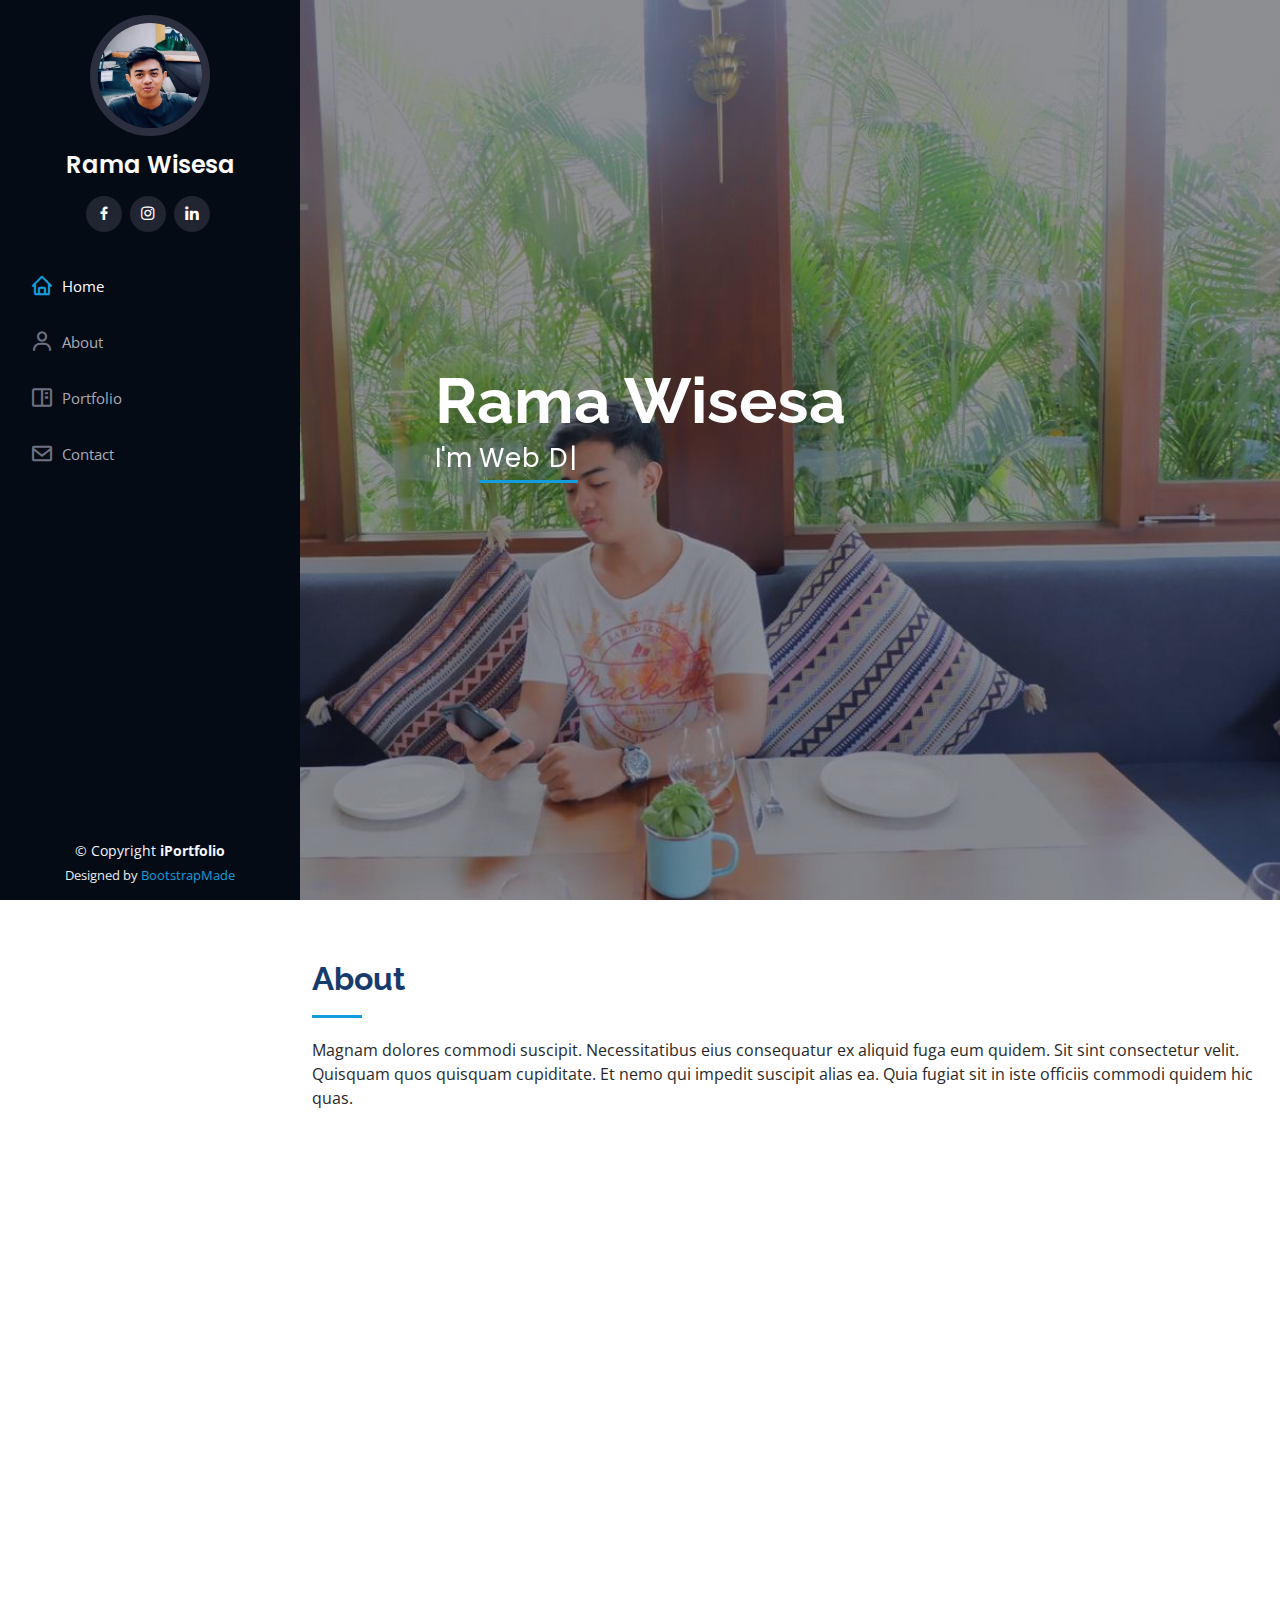
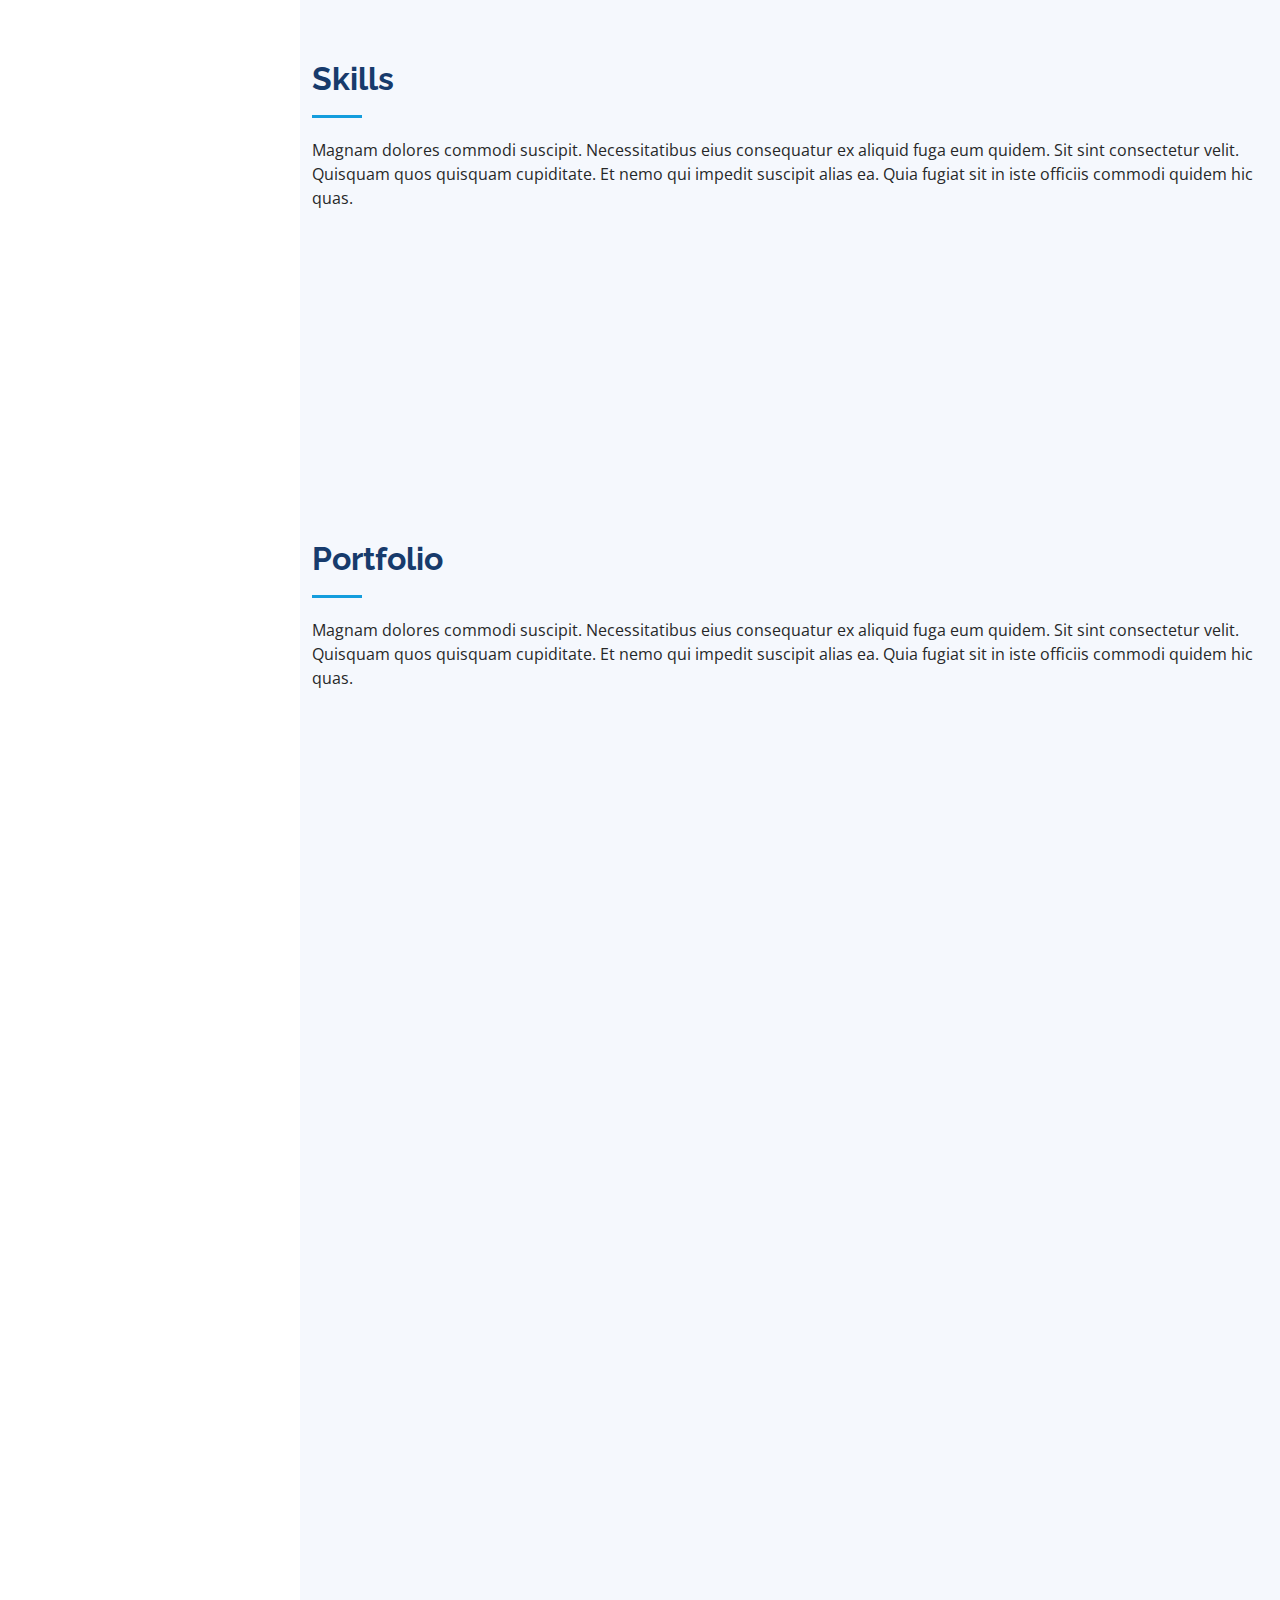
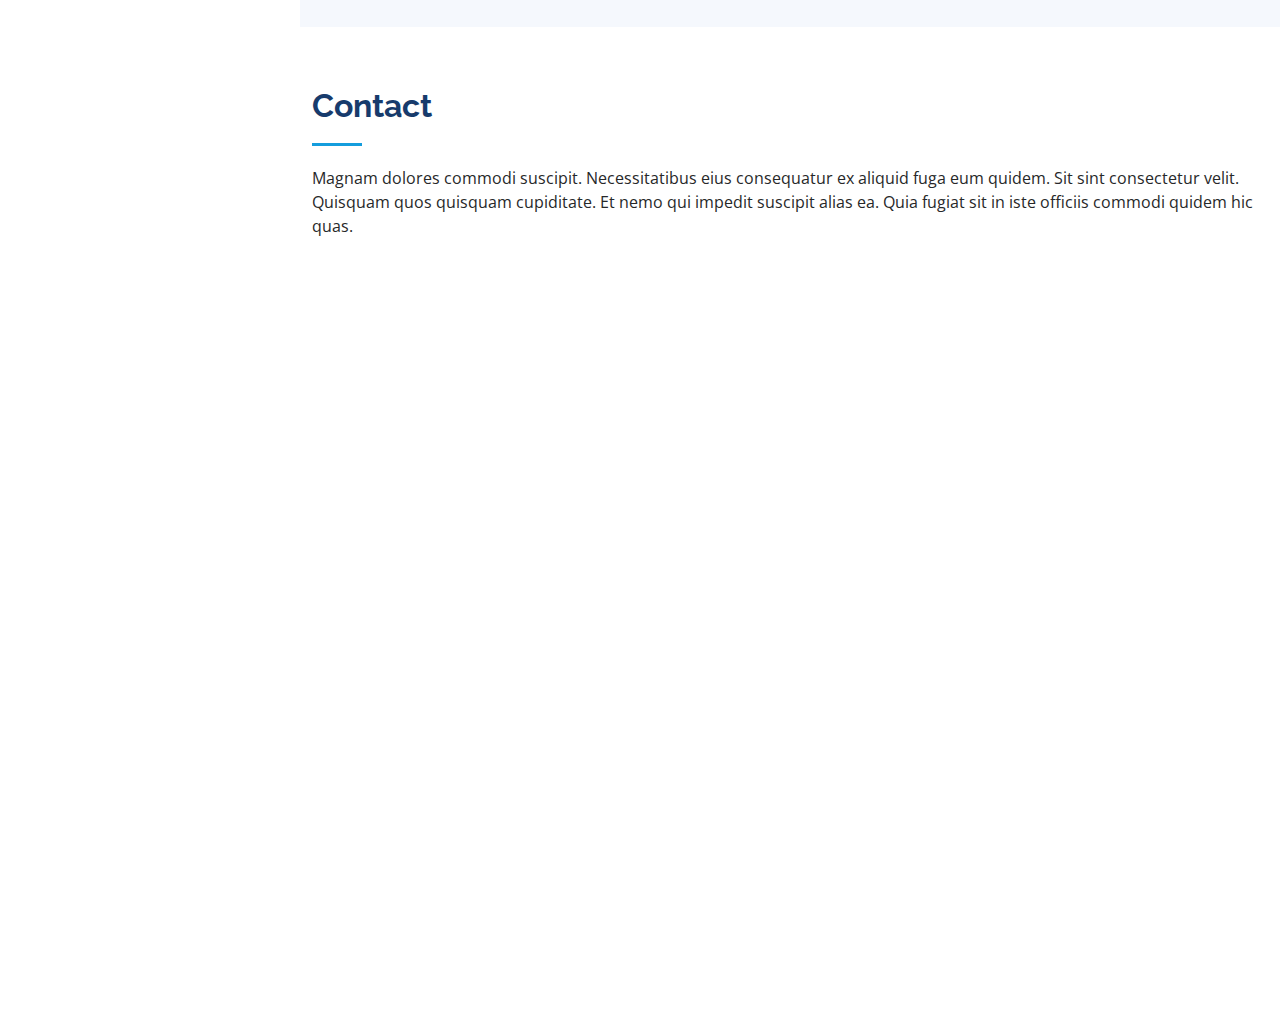
<file: index.html>
<!DOCTYPE html>
<html lang="en">

<head>
  <meta charset="utf-8">
  <meta content="width=device-width, initial-scale=1.0" name="viewport">

  <title>iPortfolio Bootstrap Template - Index</title>
  <meta content="" name="description">
  <meta content="" name="keywords">

  <!-- Favicons -->
  <link href="https://wisesahomework.github.io/assets/img/favicon.png" rel="icon">
  <link href="https://wisesahomework.github.io/assets/img/apple-touch-icon.png" rel="apple-touch-icon">

  <!-- Google Fonts -->
  <link href="https://fonts.googleapis.com/css?family=Open+Sans:300,300i,400,400i,600,600i,700,700i|Raleway:300,300i,400,400i,500,500i,600,600i,700,700i|Poppins:300,300i,400,400i,500,500i,600,600i,700,700i" rel="stylesheet">

  <!-- Vendor CSS Files -->
  <link href="https://wisesahomework.github.io/assets/vendor/aos/aos.css" rel="stylesheet">
  <link href="https://wisesahomework.github.io/assets/vendor/bootstrap/css/bootstrap.min.css" rel="stylesheet">
  <link href="https://wisesahomework.github.io/assets/vendor/bootstrap-icons/bootstrap-icons.css" rel="stylesheet">
  <link href="https://wisesahomework.github.io/assets/vendor/boxicons/css/boxicons.min.css" rel="stylesheet">
  <link href="https://wisesahomework.github.io/assets/vendor/glightbox/css/glightbox.min.css" rel="stylesheet">
  <link href="https://wisesahomework.github.io/assets/vendor/swiper/swiper-bundle.min.css" rel="stylesheet">

  <!-- Template Main CSS File -->
  <link href="https://wisesahomework.github.io/assets/css/style.css" rel="stylesheet">

  <!-- =======================================================
  * Template Name: iPortfolio - v3.7.0
  * Template URL: https://bootstrapmade.com/iportfolio-bootstrap-portfolio-websites-template/
  * Author: BootstrapMade.com
  * License: https://bootstrapmade.com/license/
  ======================================================== -->
</head>

<body>

  <!-- ======= Mobile nav toggle button ======= -->
  <i class="bi bi-list mobile-nav-toggle d-xl-none"></i>

  <!-- ======= Header ======= -->
  <header id="header">
    <div class="d-flex flex-column">

      <div class="profile">
        <img src="https://wisesahomework.github.io/assets/img/profile-img.jpg" alt="" class="img-fluid rounded-circle">
        <h1 class="text-light"><a href="index.html">Rama Wisesa</a></h1>
        <div class="social-links mt-3 text-center">
          <a href="#" class="facebook"><i class="bx bxl-facebook"></i></a>
          <a href="#" class="instagram"><i class="bx bxl-instagram"></i></a>
          <a href="#" class="linkedin"><i class="bx bxl-linkedin"></i></a>
        </div>
      </div>

      <nav id="navbar" class="nav-menu navbar">
        <ul>
          <li><a href="#hero" class="nav-link scrollto active"><i class="bx bx-home"></i> <span>Home</span></a></li>
          <li><a href="#about" class="nav-link scrollto"><i class="bx bx-user"></i> <span>About</span></a></li>
          <li><a href="#portfolio" class="nav-link scrollto"><i class="bx bx-book-content"></i> <span>Portfolio</span></a></li>
          <li><a href="#contact" class="nav-link scrollto"><i class="bx bx-envelope"></i> <span>Contact</span></a></li>
        </ul>
      </nav><!-- .nav-menu -->
    </div>
  </header><!-- End Header -->

  <!-- ======= Hero Section ======= -->
  <section id="hero" class="d-flex flex-column justify-content-center align-items-center">
    <div class="hero-container" data-aos="fade-in">
      <h1>Rama Wisesa</h1>
      <p>I'm <span class="typed" data-typed-items="Web Developer, Freelancer"></span></p>
    </div>
  </section><!-- End Hero -->

  <main id="main">

    <!-- ======= About Section ======= -->
    <section id="about" class="about">
      <div class="container">

        <div class="section-title">
          <h2>About</h2>
          <p>Magnam dolores commodi suscipit. Necessitatibus eius consequatur ex aliquid fuga eum quidem. Sit sint consectetur velit. Quisquam quos quisquam cupiditate. Et nemo qui impedit suscipit alias ea. Quia fugiat sit in iste officiis commodi quidem hic quas.</p>
        </div>

        <div class="row">
          <div class="col-lg-4" data-aos="fade-right">
            <img src="https://wisesahomework.github.io/assets/img/about-img.jpg" class="img-fluid" alt="">
          </div>
          <div class="col-lg-8 pt-4 pt-lg-0 content" data-aos="fade-left">
            <h3>Web Developer</h3>
            <p class="fst-italic">
              Lorem ipsum dolor sit amet, consectetur adipiscing elit, sed do eiusmod tempor incididunt ut labore et dolore
              magna aliqua.
            </p>
            <div class="row">
              <div class="col-lg-6">
                <ul>
                  <li><i class="bi bi-chevron-right"></i> <strong>Birthday:</strong> <span>1 May 1995</span></li>
                  <li><i class="bi bi-chevron-right"></i> <strong>Website:</strong> <span>www.example.com</span></li>
                  <li><i class="bi bi-chevron-right"></i> <strong>Phone:</strong> <span>+123 456 7890</span></li>
                  <li><i class="bi bi-chevron-right"></i> <strong>City:</strong> <span>New York, USA</span></li>
                </ul>
              </div>
              <div class="col-lg-6">
                <ul>
                  <li><i class="bi bi-chevron-right"></i> <strong>Age:</strong> <span>30</span></li>
                  <li><i class="bi bi-chevron-right"></i> <strong>Degree:</strong> <span>Master</span></li>
                  <li><i class="bi bi-chevron-right"></i> <strong>PhEmailone:</strong> <span>email@example.com</span></li>
                  <li><i class="bi bi-chevron-right"></i> <strong>Freelance:</strong> <span>Available</span></li>
                </ul>
              </div>
            </div>
            <p>
              Officiis eligendi itaque labore et dolorum mollitia officiis optio vero. Quisquam sunt adipisci omnis et ut. Nulla accusantium dolor incidunt officia tempore. Et eius omnis.
              Cupiditate ut dicta maxime officiis quidem quia. Sed et consectetur qui quia repellendus itaque neque. Aliquid amet quidem ut quaerat cupiditate. Ab et eum qui repellendus omnis culpa magni laudantium dolores.
            </p>
          </div>
        </div>

      </div>
    </section><!-- End About Section -->


    <!-- ======= Skills Section ======= -->
    <section id="skills" class="skills section-bg">
      <div class="container">

        <div class="section-title">
          <h2>Skills</h2>
          <p>Magnam dolores commodi suscipit. Necessitatibus eius consequatur ex aliquid fuga eum quidem. Sit sint consectetur velit. Quisquam quos quisquam cupiditate. Et nemo qui impedit suscipit alias ea. Quia fugiat sit in iste officiis commodi quidem hic quas.</p>
        </div>

        <div class="row skills-content">

          <div class="col-lg-6" data-aos="fade-up">

            <div class="progress">
              <span class="skill">HTML <i class="val">100%</i></span>
              <div class="progress-bar-wrap">
                <div class="progress-bar" role="progressbar" aria-valuenow="100" aria-valuemin="0" aria-valuemax="100"></div>
              </div>
            </div>

            <div class="progress">
              <span class="skill">CSS <i class="val">90%</i></span>
              <div class="progress-bar-wrap">
                <div class="progress-bar" role="progressbar" aria-valuenow="90" aria-valuemin="0" aria-valuemax="100"></div>
              </div>
            </div>

            <div class="progress">
              <span class="skill">JavaScript <i class="val">75%</i></span>
              <div class="progress-bar-wrap">
                <div class="progress-bar" role="progressbar" aria-valuenow="75" aria-valuemin="0" aria-valuemax="100"></div>
              </div>
            </div>

          </div>

          <div class="col-lg-6" data-aos="fade-up" data-aos-delay="100">

            <div class="progress">
              <span class="skill">PHP <i class="val">80%</i></span>
              <div class="progress-bar-wrap">
                <div class="progress-bar" role="progressbar" aria-valuenow="80" aria-valuemin="0" aria-valuemax="100"></div>
              </div>
            </div>

            <div class="progress">
              <span class="skill">WordPress/CMS <i class="val">90%</i></span>
              <div class="progress-bar-wrap">
                <div class="progress-bar" role="progressbar" aria-valuenow="90" aria-valuemin="0" aria-valuemax="100"></div>
              </div>
            </div>

            <div class="progress">
              <span class="skill">Photoshop <i class="val">55%</i></span>
              <div class="progress-bar-wrap">
                <div class="progress-bar" role="progressbar" aria-valuenow="55" aria-valuemin="0" aria-valuemax="100"></div>
              </div>
            </div>

          </div>

        </div>

      </div>
    </section><!-- End Skills Section -->

    <!-- ======= Portfolio Section ======= -->
    <section id="portfolio" class="portfolio section-bg">
      <div class="container">

        <div class="section-title">
          <h2>Portfolio</h2>
          <p>Magnam dolores commodi suscipit. Necessitatibus eius consequatur ex aliquid fuga eum quidem. Sit sint consectetur velit. Quisquam quos quisquam cupiditate. Et nemo qui impedit suscipit alias ea. Quia fugiat sit in iste officiis commodi quidem hic quas.</p>
        </div>

        <div class="row" data-aos="fade-up">
          <div class="col-lg-12 d-flex justify-content-center">
            <ul id="portfolio-flters">
              <li data-filter="*" class="filter-active">All</li>
              <li data-filter=".filter-app">App</li>
              <li data-filter=".filter-card">Card</li>
              <li data-filter=".filter-web">Web</li>
            </ul>
          </div>
        </div>

        <div class="row portfolio-container" data-aos="fade-up" data-aos-delay="100">

          <div class="col-lg-4 col-md-6 portfolio-item filter-app">
            <div class="portfolio-wrap">
              <img src="https://wisesahomework.github.io/assets/img/portfolio/portfolio-1.jpg" class="img-fluid" alt="">
              <div class="portfolio-links">
                <a href="https://wisesahomework.github.io/assets/img/portfolio/portfolio-1.jpg" data-gallery="portfolioGallery" class="portfolio-lightbox" title="App 1"><i class="bx bx-plus"></i></a>
                <a href="portfolio-details.html" title="More Details"><i class="bx bx-link"></i></a>
              </div>
            </div>
          </div>

          <div class="col-lg-4 col-md-6 portfolio-item filter-web">
            <div class="portfolio-wrap">
              <img src="https://wisesahomework.github.io/assets/img/portfolio/portfolio-2.jpg" class="img-fluid" alt="">
              <div class="portfolio-links">
                <a href="https://wisesahomework.github.io/assets/img/portfolio/portfolio-2.jpg" data-gallery="portfolioGallery" class="portfolio-lightbox" title="Web 3"><i class="bx bx-plus"></i></a>
                <a href="portfolio-details.html" title="More Details"><i class="bx bx-link"></i></a>
              </div>
            </div>
          </div>

          <div class="col-lg-4 col-md-6 portfolio-item filter-app">
            <div class="portfolio-wrap">
              <img src="https://wisesahomework.github.io/assets/img/portfolio/portfolio-3.jpg" class="img-fluid" alt="">
              <div class="portfolio-links">
                <a href="https://wisesahomework.github.io/assets/img/portfolio/portfolio-3.jpg" data-gallery="portfolioGallery" class="portfolio-lightbox" title="App 2"><i class="bx bx-plus"></i></a>
                <a href="portfolio-details.html" title="More Details"><i class="bx bx-link"></i></a>
              </div>
            </div>
          </div>

          <div class="col-lg-4 col-md-6 portfolio-item filter-card">
            <div class="portfolio-wrap">
              <img src="https://wisesahomework.github.io/assets/img/portfolio/portfolio-4.jpg" class="img-fluid" alt="">
              <div class="portfolio-links">
                <a href="https://wisesahomework.github.io/assets/img/portfolio/portfolio-4.jpg" data-gallery="portfolioGallery" class="portfolio-lightbox" title="Card 2"><i class="bx bx-plus"></i></a>
                <a href="portfolio-details.html" title="More Details"><i class="bx bx-link"></i></a>
              </div>
            </div>
          </div>

          <div class="col-lg-4 col-md-6 portfolio-item filter-web">
            <div class="portfolio-wrap">
              <img src="https://wisesahomework.github.io/assets/img/portfolio/portfolio-5.jpg" class="img-fluid" alt="">
              <div class="portfolio-links">
                <a href="https://wisesahomework.github.io/assets/img/portfolio/portfolio-5.jpg" data-gallery="portfolioGallery" class="portfolio-lightbox" title="Web 2"><i class="bx bx-plus"></i></a>
                <a href="portfolio-details.html" title="More Details"><i class="bx bx-link"></i></a>
              </div>
            </div>
          </div>

          <div class="col-lg-4 col-md-6 portfolio-item filter-app">
            <div class="portfolio-wrap">
              <img src="https://wisesahomework.github.io/assets/img/portfolio/portfolio-6.jpg" class="img-fluid" alt="">
              <div class="portfolio-links">
                <a href="https://wisesahomework.github.io/assets/img/portfolio/portfolio-6.jpg" data-gallery="portfolioGallery" class="portfolio-lightbox" title="App 3"><i class="bx bx-plus"></i></a>
                <a href="portfolio-details.html" title="More Details"><i class="bx bx-link"></i></a>
              </div>
            </div>
          </div>

          <div class="col-lg-4 col-md-6 portfolio-item filter-card">
            <div class="portfolio-wrap">
              <img src="https://wisesahomework.github.io/assets/img/portfolio/portfolio-7.jpg" class="img-fluid" alt="">
              <div class="portfolio-links">
                <a href="https://wisesahomework.github.io/assets/img/portfolio/portfolio-7.jpg" data-gallery="portfolioGallery" class="portfolio-lightbox" title="Card 1"><i class="bx bx-plus"></i></a>
                <a href="portfolio-details.html" title="More Details"><i class="bx bx-link"></i></a>
              </div>
            </div>
          </div>

          <div class="col-lg-4 col-md-6 portfolio-item filter-card">
            <div class="portfolio-wrap">
              <img src="https://wisesahomework.github.io/assets/img/portfolio/portfolio-8.jpg" class="img-fluid" alt="">
              <div class="portfolio-links">
                <a href="https://wisesahomework.github.io/assets/img/portfolio/portfolio-8.jpg" data-gallery="portfolioGallery" class="portfolio-lightbox" title="Card 3"><i class="bx bx-plus"></i></a>
                <a href="portfolio-details.html" title="More Details"><i class="bx bx-link"></i></a>
              </div>
            </div>
          </div>

          <div class="col-lg-4 col-md-6 portfolio-item filter-web">
            <div class="portfolio-wrap">
              <img src="https://wisesahomework.github.io/assets/img/portfolio/portfolio-9.jpg" class="img-fluid" alt="">
              <div class="portfolio-links">
                <a href="https://wisesahomework.github.io/assets/img/portfolio/portfolio-9.jpg" data-gallery="portfolioGallery" class="portfolio-lightbox" title="Web 3"><i class="bx bx-plus"></i></a>
                <a href="portfolio-details.html" title="More Details"><i class="bx bx-link"></i></a>
              </div>
            </div>
          </div>

        </div>

      </div>
    </section><!-- End Portfolio Section -->

    <!-- ======= Contact Section ======= -->
    <section id="contact" class="contact">
      <div class="container">

        <div class="section-title">
          <h2>Contact</h2>
          <p>Magnam dolores commodi suscipit. Necessitatibus eius consequatur ex aliquid fuga eum quidem. Sit sint consectetur velit. Quisquam quos quisquam cupiditate. Et nemo qui impedit suscipit alias ea. Quia fugiat sit in iste officiis commodi quidem hic quas.</p>
        </div>

        <div class="row" data-aos="fade-in">

          <div class="col-lg-5 d-flex align-items-stretch">
            <div class="info">
              <div class="address">
                <i class="bi bi-geo-alt"></i>
                <h4>Location:</h4>
                <p>A108 Adam Street, New York, NY 535022</p>
              </div>

              <div class="email">
                <i class="bi bi-envelope"></i>
                <h4>Email:</h4>
                <p>info@example.com</p>
              </div>

              <div class="phone">
                <i class="bi bi-phone"></i>
                <h4>Call:</h4>
                <p>+1 5589 55488 55s</p>
              </div>

              <iframe src="https://www.google.com/maps/embed?pb=!1m14!1m8!1m3!1d12097.433213460943!2d-74.0062269!3d40.7101282!3m2!1i1024!2i768!4f13.1!3m3!1m2!1s0x0%3A0xb89d1fe6bc499443!2sDowntown+Conference+Center!5e0!3m2!1smk!2sbg!4v1539943755621" frameborder="0" style="border:0; width: 100%; height: 290px;" allowfullscreen></iframe>
            </div>

          </div>

          <div class="col-lg-7 mt-5 mt-lg-0 d-flex align-items-stretch">
            <form action="forms/contact.php" method="post" role="form" class="php-email-form">
              <div class="row">
                <div class="form-group col-md-6">
                  <label for="name">Your Name</label>
                  <input type="text" name="name" class="form-control" id="name" required>
                </div>
                <div class="form-group col-md-6">
                  <label for="name">Your Email</label>
                  <input type="email" class="form-control" name="email" id="email" required>
                </div>
              </div>
              <div class="form-group">
                <label for="name">Subject</label>
                <input type="text" class="form-control" name="subject" id="subject" required>
              </div>
              <div class="form-group">
                <label for="name">Message</label>
                <textarea class="form-control" name="message" rows="10" required></textarea>
              </div>
              <div class="my-3">
                <div class="loading">Loading</div>
                <div class="error-message"></div>
                <div class="sent-message">Your message has been sent. Thank you!</div>
              </div>
              <div class="text-center"><button type="submit">Send Message</button></div>
            </form>
          </div>

        </div>

      </div>
    </section><!-- End Contact Section -->

  </main><!-- End #main -->

  <!-- ======= Footer ======= -->
  <footer id="footer">
    <div class="container">
      <div class="copyright">
        &copy; Copyright <strong><span>iPortfolio</span></strong>
      </div>
      <div class="credits">
        <!-- All the links in the footer should remain intact. -->
        <!-- You can delete the links only if you purchased the pro version. -->
        <!-- Licensing information: https://bootstrapmade.com/license/ -->
        <!-- Purchase the pro version with working PHP/AJAX contact form: https://bootstrapmade.com/iportfolio-bootstrap-portfolio-websites-template/ -->
        Designed by <a href="https://bootstrapmade.com/">BootstrapMade</a>
      </div>
    </div>
  </footer><!-- End  Footer -->

  <a href="#" class="back-to-top d-flex align-items-center justify-content-center"><i class="bi bi-arrow-up-short"></i></a>

  <!-- Vendor JS Files -->
  <script src="https://wisesahomework.github.io/assets/vendor/purecounter/purecounter.js"></script>
  <script src="https://wisesahomework.github.io/assets/vendor/aos/aos.js"></script>
  <script src="https://wisesahomework.github.io/assets/vendor/bootstrap/js/bootstrap.bundle.min.js"></script>
  <script src="https://wisesahomework.github.io/assets/vendor/glightbox/js/glightbox.min.js"></script>
  <script src="https://wisesahomework.github.io/assets/vendor/isotope-layout/isotope.pkgd.min.js"></script>
  <script src="https://wisesahomework.github.io/assets/vendor/swiper/swiper-bundle.min.js"></script>
  <script src="https://wisesahomework.github.io/assets/vendor/typed.js/typed.min.js"></script>
  <script src="https://wisesahomework.github.io/assets/vendor/waypoints/noframework.waypoints.js"></script>
  <script src="https://wisesahomework.github.io/assets/vendor/php-email-form/validate.js"></script>

  <!-- Template Main JS File -->
  <script src="https://wisesahomework.github.io/assets/js/main.js"></script>

</body>

</html>
</file>
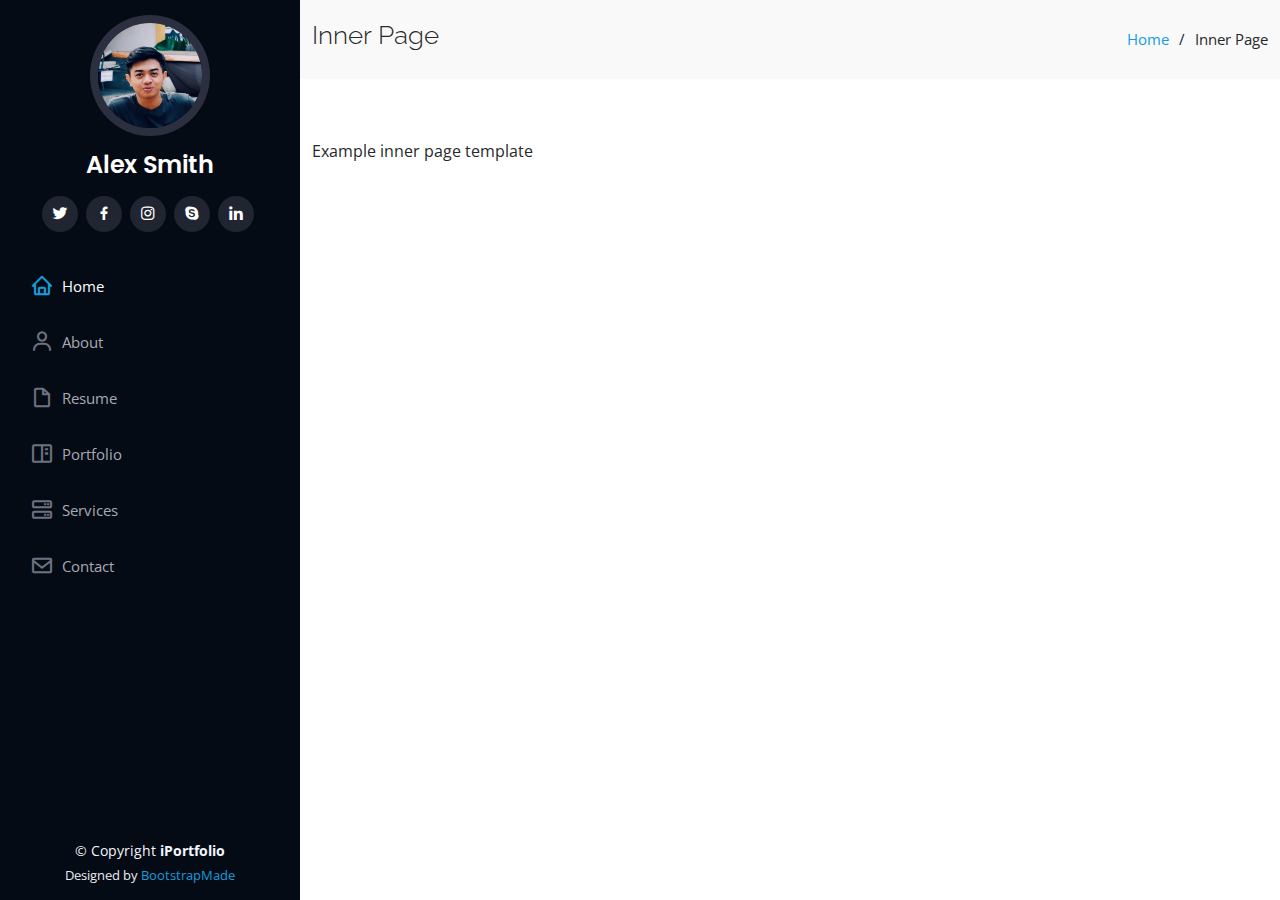
<file: inner-page.html>
<!DOCTYPE html>
<html lang="en">

<head>
  <meta charset="utf-8">
  <meta content="width=device-width, initial-scale=1.0" name="viewport">

  <title>Inner Page - iPortfolio Bootstrap Template</title>
  <meta content="" name="description">
  <meta content="" name="keywords">

  <!-- Favicons -->
  <link href="https://wisesahomework.github.io/assets/img/favicon.png" rel="icon">
  <link href="https://wisesahomework.github.io/assets/img/apple-touch-icon.png" rel="apple-touch-icon">

  <!-- Google Fonts -->
  <link href="https://fonts.googleapis.com/css?family=Open+Sans:300,300i,400,400i,600,600i,700,700i|Raleway:300,300i,400,400i,500,500i,600,600i,700,700i|Poppins:300,300i,400,400i,500,500i,600,600i,700,700i" rel="stylesheet">

  <!-- Vendor CSS Files -->
  <link href="https://wisesahomework.github.io/assets/vendor/aos/aos.css" rel="stylesheet">
  <link href="https://wisesahomework.github.io/assets/vendor/bootstrap/css/bootstrap.min.css" rel="stylesheet">
  <link href="https://wisesahomework.github.io/assets/vendor/bootstrap-icons/bootstrap-icons.css" rel="stylesheet">
  <link href="https://wisesahomework.github.io/assets/vendor/boxicons/css/boxicons.min.css" rel="stylesheet">
  <link href="https://wisesahomework.github.io/assets/vendor/glightbox/css/glightbox.min.css" rel="stylesheet">
  <link href="https://wisesahomework.github.io/assets/vendor/swiper/swiper-bundle.min.css" rel="stylesheet">

  <!-- Template Main CSS File -->
  <link href="https://wisesahomework.github.io/assets/css/style.css" rel="stylesheet">

  <!-- =======================================================
  * Template Name: iPortfolio - v3.7.0
  * Template URL: https://bootstrapmade.com/iportfolio-bootstrap-portfolio-websites-template/
  * Author: BootstrapMade.com
  * License: https://bootstrapmade.com/license/
  ======================================================== -->
</head>

<body>

  <!-- ======= Mobile nav toggle button ======= -->
  <i class="bi bi-list mobile-nav-toggle d-xl-none"></i>

  <!-- ======= Header ======= -->
  <header id="header">
    <div class="d-flex flex-column">

      <div class="profile">
        <img src="https://wisesahomework.github.io/assets/img/profile-img.jpg" alt="" class="img-fluid rounded-circle">
        <h1 class="text-light"><a href="index.html">Alex Smith</a></h1>
        <div class="social-links mt-3 text-center">
          <a href="#" class="twitter"><i class="bx bxl-twitter"></i></a>
          <a href="#" class="facebook"><i class="bx bxl-facebook"></i></a>
          <a href="#" class="instagram"><i class="bx bxl-instagram"></i></a>
          <a href="#" class="google-plus"><i class="bx bxl-skype"></i></a>
          <a href="#" class="linkedin"><i class="bx bxl-linkedin"></i></a>
        </div>
      </div>

      <nav id="navbar" class="nav-menu navbar">
        <ul>
          <li><a href="#hero" class="nav-link scrollto active"><i class="bx bx-home"></i> <span>Home</span></a></li>
          <li><a href="#about" class="nav-link scrollto"><i class="bx bx-user"></i> <span>About</span></a></li>
          <li><a href="#resume" class="nav-link scrollto"><i class="bx bx-file-blank"></i> <span>Resume</span></a></li>
          <li><a href="#portfolio" class="nav-link scrollto"><i class="bx bx-book-content"></i> <span>Portfolio</span></a></li>
          <li><a href="#services" class="nav-link scrollto"><i class="bx bx-server"></i> <span>Services</span></a></li>
          <li><a href="#contact" class="nav-link scrollto"><i class="bx bx-envelope"></i> <span>Contact</span></a></li>
        </ul>
      </nav><!-- .nav-menu -->
    </div>
  </header><!-- End Header -->

  <main id="main">

    <!-- ======= Breadcrumbs ======= -->
    <section class="breadcrumbs">
      <div class="container">

        <div class="d-flex justify-content-between align-items-center">
          <h2>Inner Page</h2>
          <ol>
            <li><a href="index.html">Home</a></li>
            <li>Inner Page</li>
          </ol>
        </div>

      </div>
    </section><!-- End Breadcrumbs -->

    <section class="inner-page">
      <div class="container">
        <p>
          Example inner page template
        </p>
      </div>
    </section>

  </main><!-- End #main -->

  <!-- ======= Footer ======= -->
  <footer id="footer">
    <div class="container">
      <div class="copyright">
        &copy; Copyright <strong><span>iPortfolio</span></strong>
      </div>
      <div class="credits">
        <!-- All the links in the footer should remain intact. -->
        <!-- You can delete the links only if you purchased the pro version. -->
        <!-- Licensing information: https://bootstrapmade.com/license/ -->
        <!-- Purchase the pro version with working PHP/AJAX contact form: https://bootstrapmade.com/iportfolio-bootstrap-portfolio-websites-template/ -->
        Designed by <a href="https://bootstrapmade.com/">BootstrapMade</a>
      </div>
    </div>
  </footer><!-- End  Footer -->

  <a href="#" class="back-to-top d-flex align-items-center justify-content-center"><i class="bi bi-arrow-up-short"></i></a>

  <!-- Vendor JS Files -->
  <script src="https://wisesahomework.github.io/assets/vendor/purecounter/purecounter.js"></script>
  <script src="https://wisesahomework.github.io/assets/vendor/aos/aos.js"></script>
  <script src="https://wisesahomework.github.io/assets/vendor/bootstrap/js/bootstrap.bundle.min.js"></script>
  <script src="https://wisesahomework.github.io/assets/vendor/glightbox/js/glightbox.min.js"></script>
  <script src="https://wisesahomework.github.io/assets/vendor/isotope-layout/isotope.pkgd.min.js"></script>
  <script src="https://wisesahomework.github.io/assets/vendor/swiper/swiper-bundle.min.js"></script>
  <script src="https://wisesahomework.github.io/assets/vendor/typed.js/typed.min.js"></script>
  <script src="https://wisesahomework.github.io/assets/vendor/waypoints/noframework.waypoints.js"></script>
  <script src="https://wisesahomework.github.io/assets/vendor/php-email-form/validate.js"></script>

  <!-- Template Main JS File -->
  <script src="https://wisesahomework.github.io/assets/js/main.js"></script>

</body>

</html>
</file>
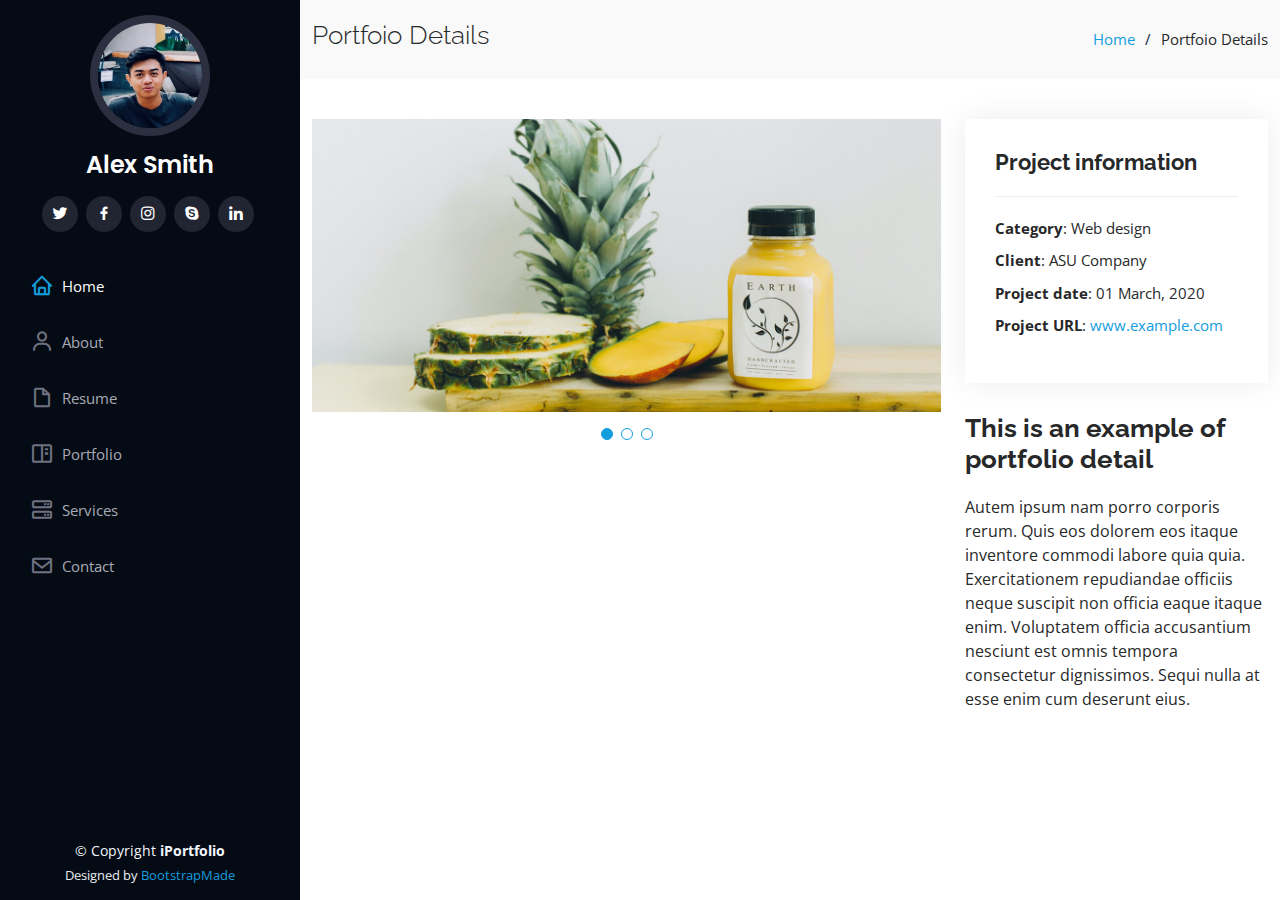
<file: portfolio-details.html>
<!DOCTYPE html>
<html lang="en">

<head>
  <meta charset="utf-8">
  <meta content="width=device-width, initial-scale=1.0" name="viewport">

  <title>Portfolio Details - iPortfolio Bootstrap Template</title>
  <meta content="" name="description">
  <meta content="" name="keywords">

  <!-- Favicons -->
  <link href="https://wisesahomework.github.io/assets/img/favicon.png" rel="icon">
  <link href="https://wisesahomework.github.io/assets/img/apple-touch-icon.png" rel="apple-touch-icon">

  <!-- Google Fonts -->
  <link href="https://fonts.googleapis.com/css?family=Open+Sans:300,300i,400,400i,600,600i,700,700i|Raleway:300,300i,400,400i,500,500i,600,600i,700,700i|Poppins:300,300i,400,400i,500,500i,600,600i,700,700i" rel="stylesheet">

  <!-- Vendor CSS Files -->
  <link href="https://wisesahomework.github.io/assets/vendor/aos/aos.css" rel="stylesheet">
  <link href="https://wisesahomework.github.io/assets/vendor/bootstrap/css/bootstrap.min.css" rel="stylesheet">
  <link href="https://wisesahomework.github.io/assets/vendor/bootstrap-icons/bootstrap-icons.css" rel="stylesheet">
  <link href="https://wisesahomework.github.io/assets/vendor/boxicons/css/boxicons.min.css" rel="stylesheet">
  <link href="https://wisesahomework.github.io/assets/vendor/glightbox/css/glightbox.min.css" rel="stylesheet">
  <link href="https://wisesahomework.github.io/assets/vendor/swiper/swiper-bundle.min.css" rel="stylesheet">

  <!-- Template Main CSS File -->
  <link href="https://wisesahomework.github.io/assets/css/style.css" rel="stylesheet">

  <!-- =======================================================
  * Template Name: iPortfolio - v3.7.0
  * Template URL: https://bootstrapmade.com/iportfolio-bootstrap-portfolio-websites-template/
  * Author: BootstrapMade.com
  * License: https://bootstrapmade.com/license/
  ======================================================== -->
</head>

<body>

  <!-- ======= Mobile nav toggle button ======= -->
  <i class="bi bi-list mobile-nav-toggle d-xl-none"></i>

  <!-- ======= Header ======= -->
  <header id="header">
    <div class="d-flex flex-column">

      <div class="profile">
        <img src="https://wisesahomework.github.io/assets/img/profile-img.jpg" alt="" class="img-fluid rounded-circle">
        <h1 class="text-light"><a href="index.html">Alex Smith</a></h1>
        <div class="social-links mt-3 text-center">
          <a href="#" class="twitter"><i class="bx bxl-twitter"></i></a>
          <a href="#" class="facebook"><i class="bx bxl-facebook"></i></a>
          <a href="#" class="instagram"><i class="bx bxl-instagram"></i></a>
          <a href="#" class="google-plus"><i class="bx bxl-skype"></i></a>
          <a href="#" class="linkedin"><i class="bx bxl-linkedin"></i></a>
        </div>
      </div>

      <nav id="navbar" class="nav-menu navbar">
        <ul>
          <li><a href="#hero" class="nav-link scrollto active"><i class="bx bx-home"></i> <span>Home</span></a></li>
          <li><a href="#about" class="nav-link scrollto"><i class="bx bx-user"></i> <span>About</span></a></li>
          <li><a href="#resume" class="nav-link scrollto"><i class="bx bx-file-blank"></i> <span>Resume</span></a></li>
          <li><a href="#portfolio" class="nav-link scrollto"><i class="bx bx-book-content"></i> <span>Portfolio</span></a></li>
          <li><a href="#services" class="nav-link scrollto"><i class="bx bx-server"></i> <span>Services</span></a></li>
          <li><a href="#contact" class="nav-link scrollto"><i class="bx bx-envelope"></i> <span>Contact</span></a></li>
        </ul>
      </nav><!-- .nav-menu -->
    </div>
  </header><!-- End Header -->

  <main id="main">

    <!-- ======= Breadcrumbs ======= -->
    <section id="breadcrumbs" class="breadcrumbs">
      <div class="container">

        <div class="d-flex justify-content-between align-items-center">
          <h2>Portfoio Details</h2>
          <ol>
            <li><a href="index.html">Home</a></li>
            <li>Portfoio Details</li>
          </ol>
        </div>

      </div>
    </section><!-- End Breadcrumbs -->

    <!-- ======= Portfolio Details Section ======= -->
    <section id="portfolio-details" class="portfolio-details">
      <div class="container">

        <div class="row gy-4">

          <div class="col-lg-8">
            <div class="portfolio-details-slider swiper">
              <div class="swiper-wrapper align-items-center">

                <div class="swiper-slide">
                  <img src="https://wisesahomework.github.io/assets/img/portfolio/portfolio-details-1.jpg" alt="">
                </div>

                <div class="swiper-slide">
                  <img src="https://wisesahomework.github.io/assets/img/portfolio/portfolio-details-2.jpg" alt="">
                </div>

                <div class="swiper-slide">
                  <img src="https://wisesahomework.github.io/assets/img/portfolio/portfolio-details-3.jpg" alt="">
                </div>

              </div>
              <div class="swiper-pagination"></div>
            </div>
          </div>

          <div class="col-lg-4">
            <div class="portfolio-info">
              <h3>Project information</h3>
              <ul>
                <li><strong>Category</strong>: Web design</li>
                <li><strong>Client</strong>: ASU Company</li>
                <li><strong>Project date</strong>: 01 March, 2020</li>
                <li><strong>Project URL</strong>: <a href="#">www.example.com</a></li>
              </ul>
            </div>
            <div class="portfolio-description">
              <h2>This is an example of portfolio detail</h2>
              <p>
                Autem ipsum nam porro corporis rerum. Quis eos dolorem eos itaque inventore commodi labore quia quia. Exercitationem repudiandae officiis neque suscipit non officia eaque itaque enim. Voluptatem officia accusantium nesciunt est omnis tempora consectetur dignissimos. Sequi nulla at esse enim cum deserunt eius.
              </p>
            </div>
          </div>

        </div>

      </div>
    </section><!-- End Portfolio Details Section -->

  </main><!-- End #main -->

  <!-- ======= Footer ======= -->
  <footer id="footer">
    <div class="container">
      <div class="copyright">
        &copy; Copyright <strong><span>iPortfolio</span></strong>
      </div>
      <div class="credits">
        <!-- All the links in the footer should remain intact. -->
        <!-- You can delete the links only if you purchased the pro version. -->
        <!-- Licensing information: https://bootstrapmade.com/license/ -->
        <!-- Purchase the pro version with working PHP/AJAX contact form: https://bootstrapmade.com/iportfolio-bootstrap-portfolio-websites-template/ -->
        Designed by <a href="https://bootstrapmade.com/">BootstrapMade</a>
      </div>
    </div>
  </footer><!-- End  Footer -->

  <a href="#" class="back-to-top d-flex align-items-center justify-content-center"><i class="bi bi-arrow-up-short"></i></a>

  <!-- Vendor JS Files -->
  <script src="https://wisesahomework.github.io/assets/vendor/purecounter/purecounter.js"></script>
  <script src="https://wisesahomework.github.io/assets/vendor/aos/aos.js"></script>
  <script src="https://wisesahomework.github.io/assets/vendor/bootstrap/js/bootstrap.bundle.min.js"></script>
  <script src="https://wisesahomework.github.io/assets/vendor/glightbox/js/glightbox.min.js"></script>
  <script src="https://wisesahomework.github.io/assets/vendor/isotope-layout/isotope.pkgd.min.js"></script>
  <script src="https://wisesahomework.github.io/assets/vendor/swiper/swiper-bundle.min.js"></script>
  <script src="https://wisesahomework.github.io/assets/vendor/typed.js/typed.min.js"></script>
  <script src="https://wisesahomework.github.io/assets/vendor/waypoints/noframework.waypoints.js"></script>
  <script src="https://wisesahomework.github.io/assets/vendor/php-email-form/validate.js"></script>

  <!-- Template Main JS File -->
  <script src="https://wisesahomework.github.io/assets/js/main.js"></script>

</body>

</html>
</file>
